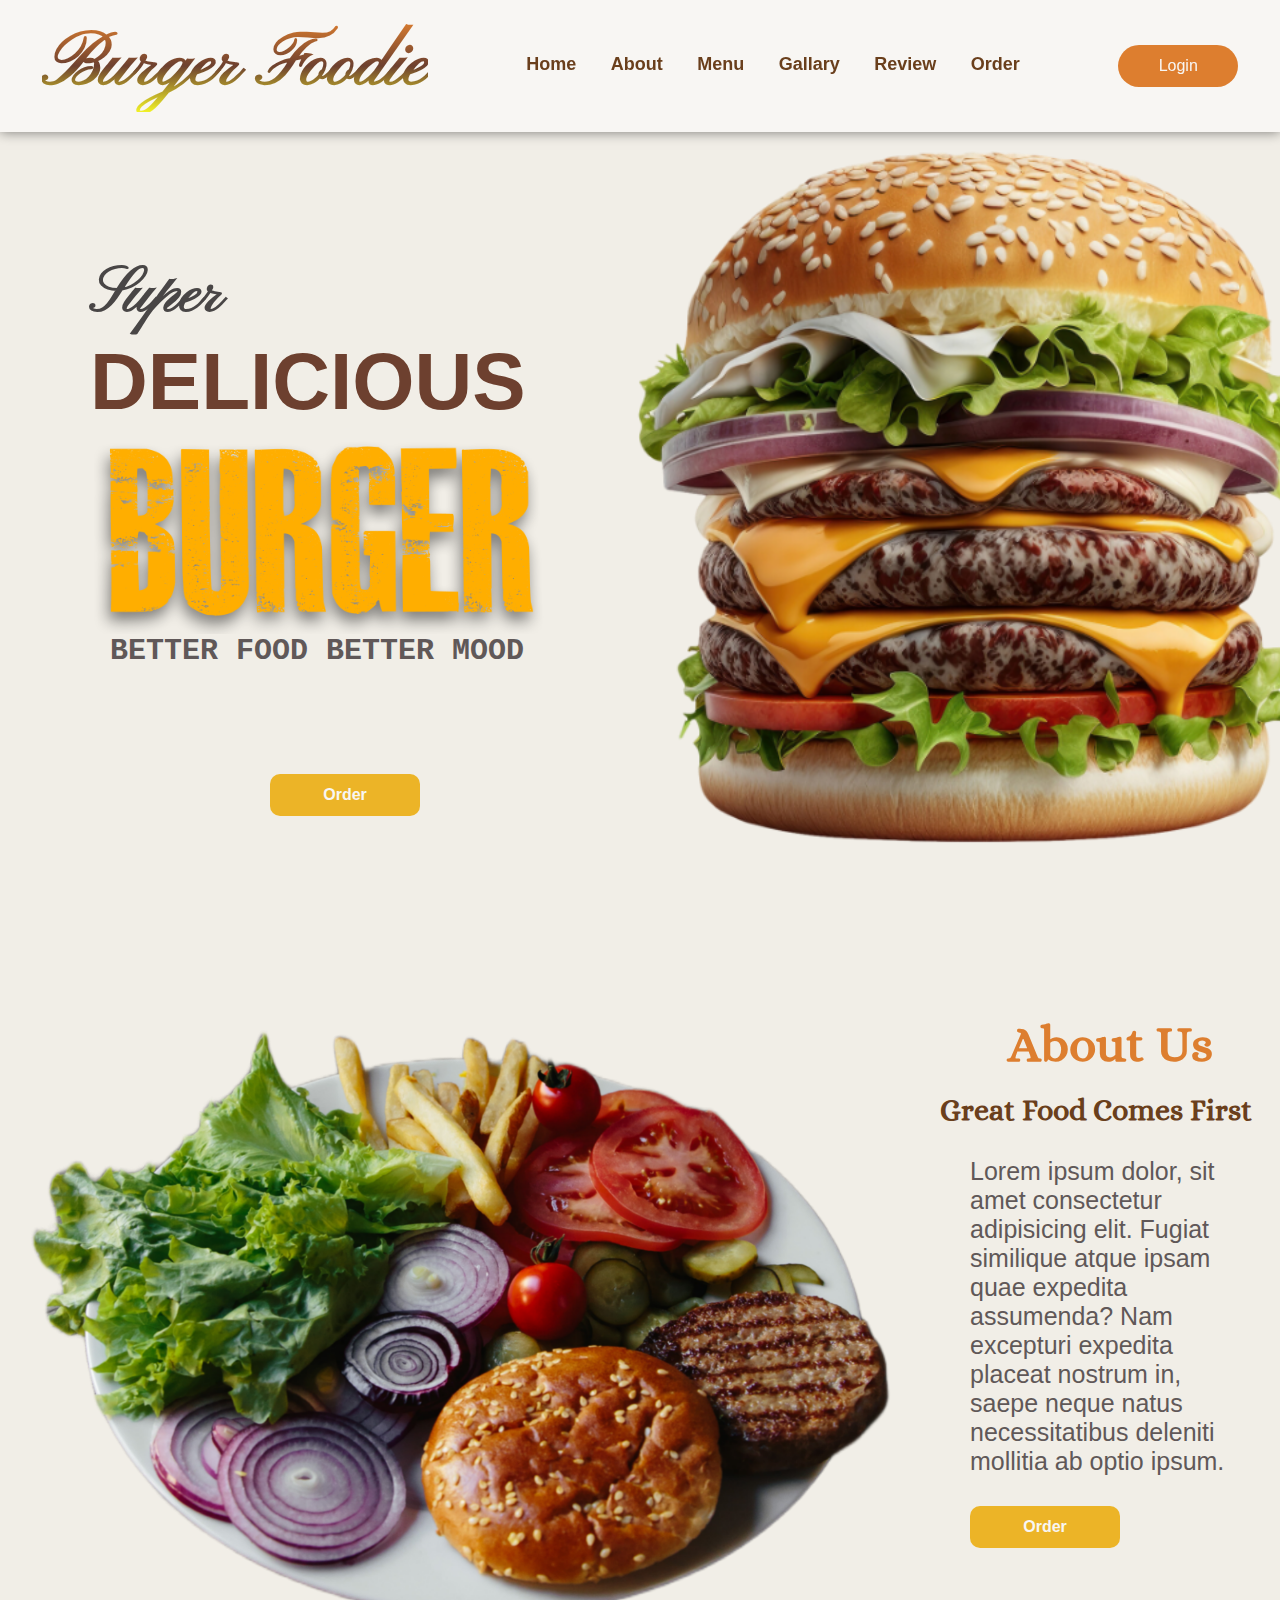
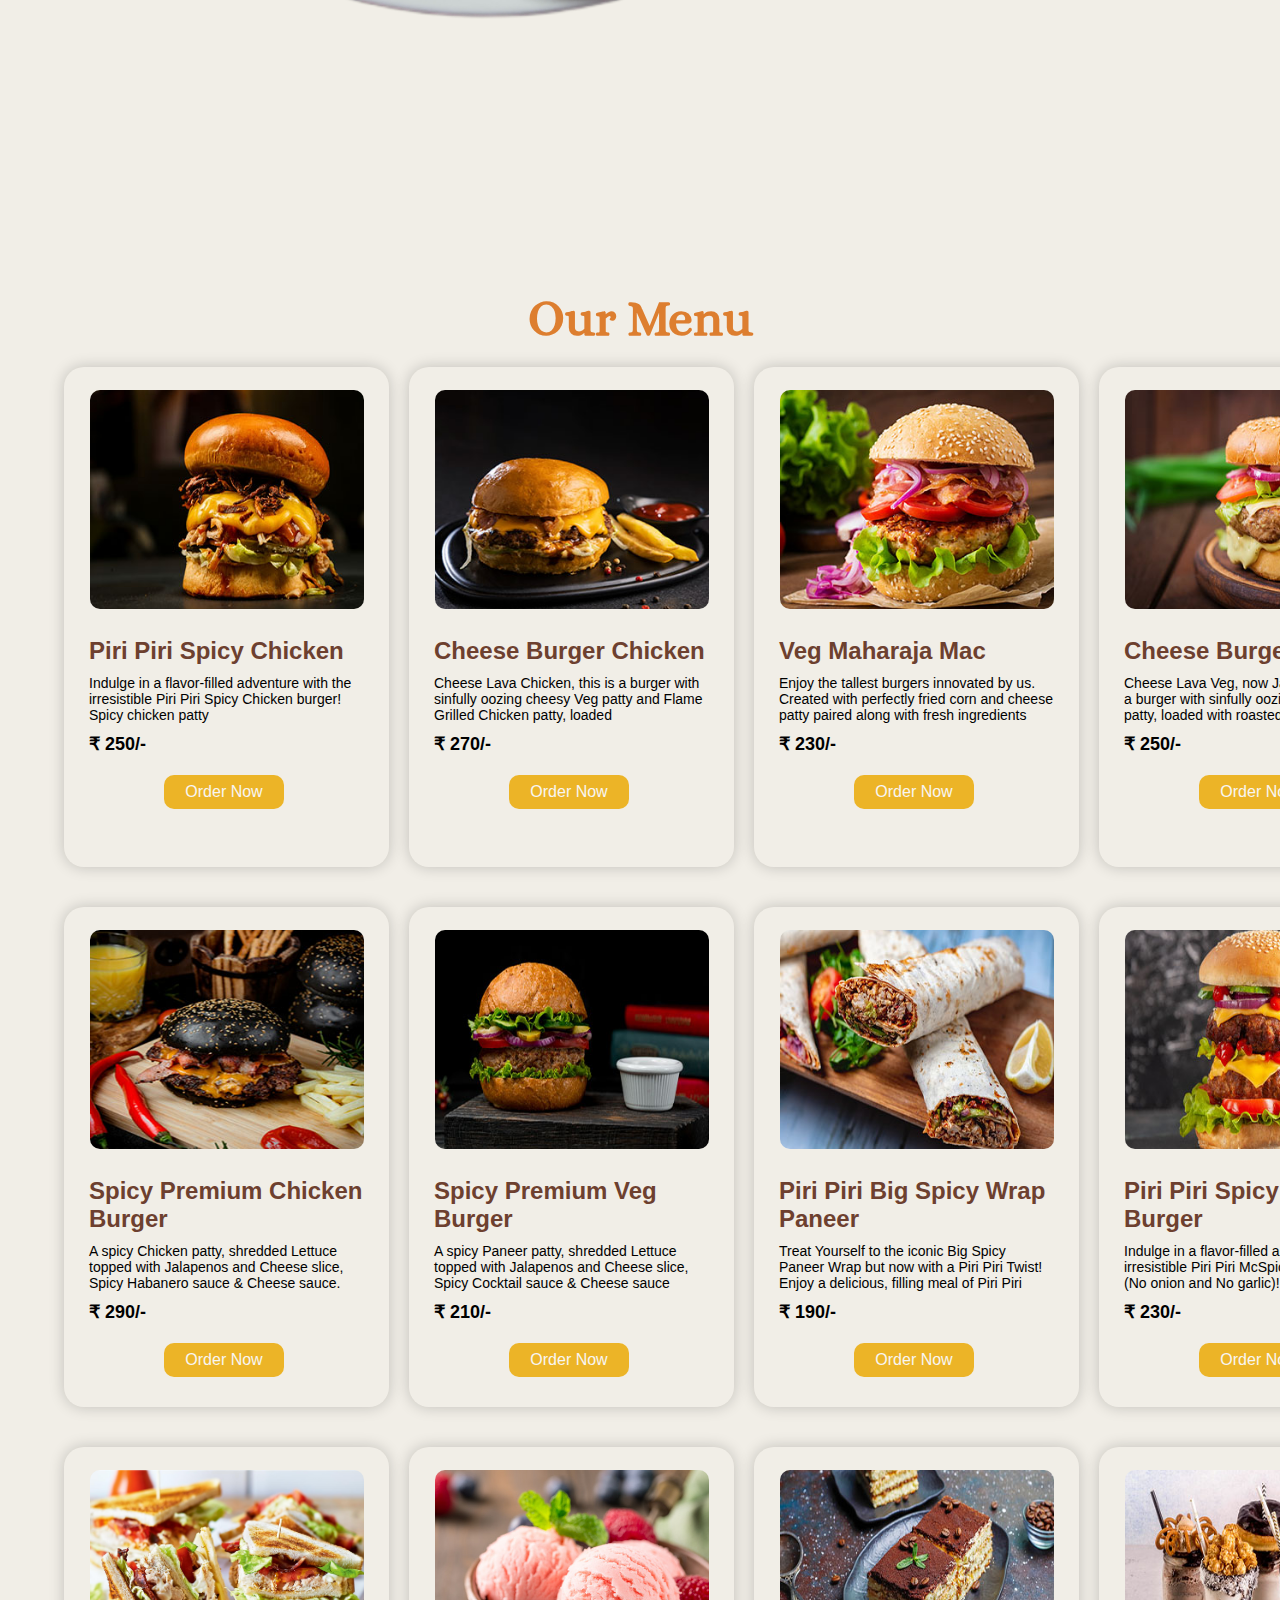
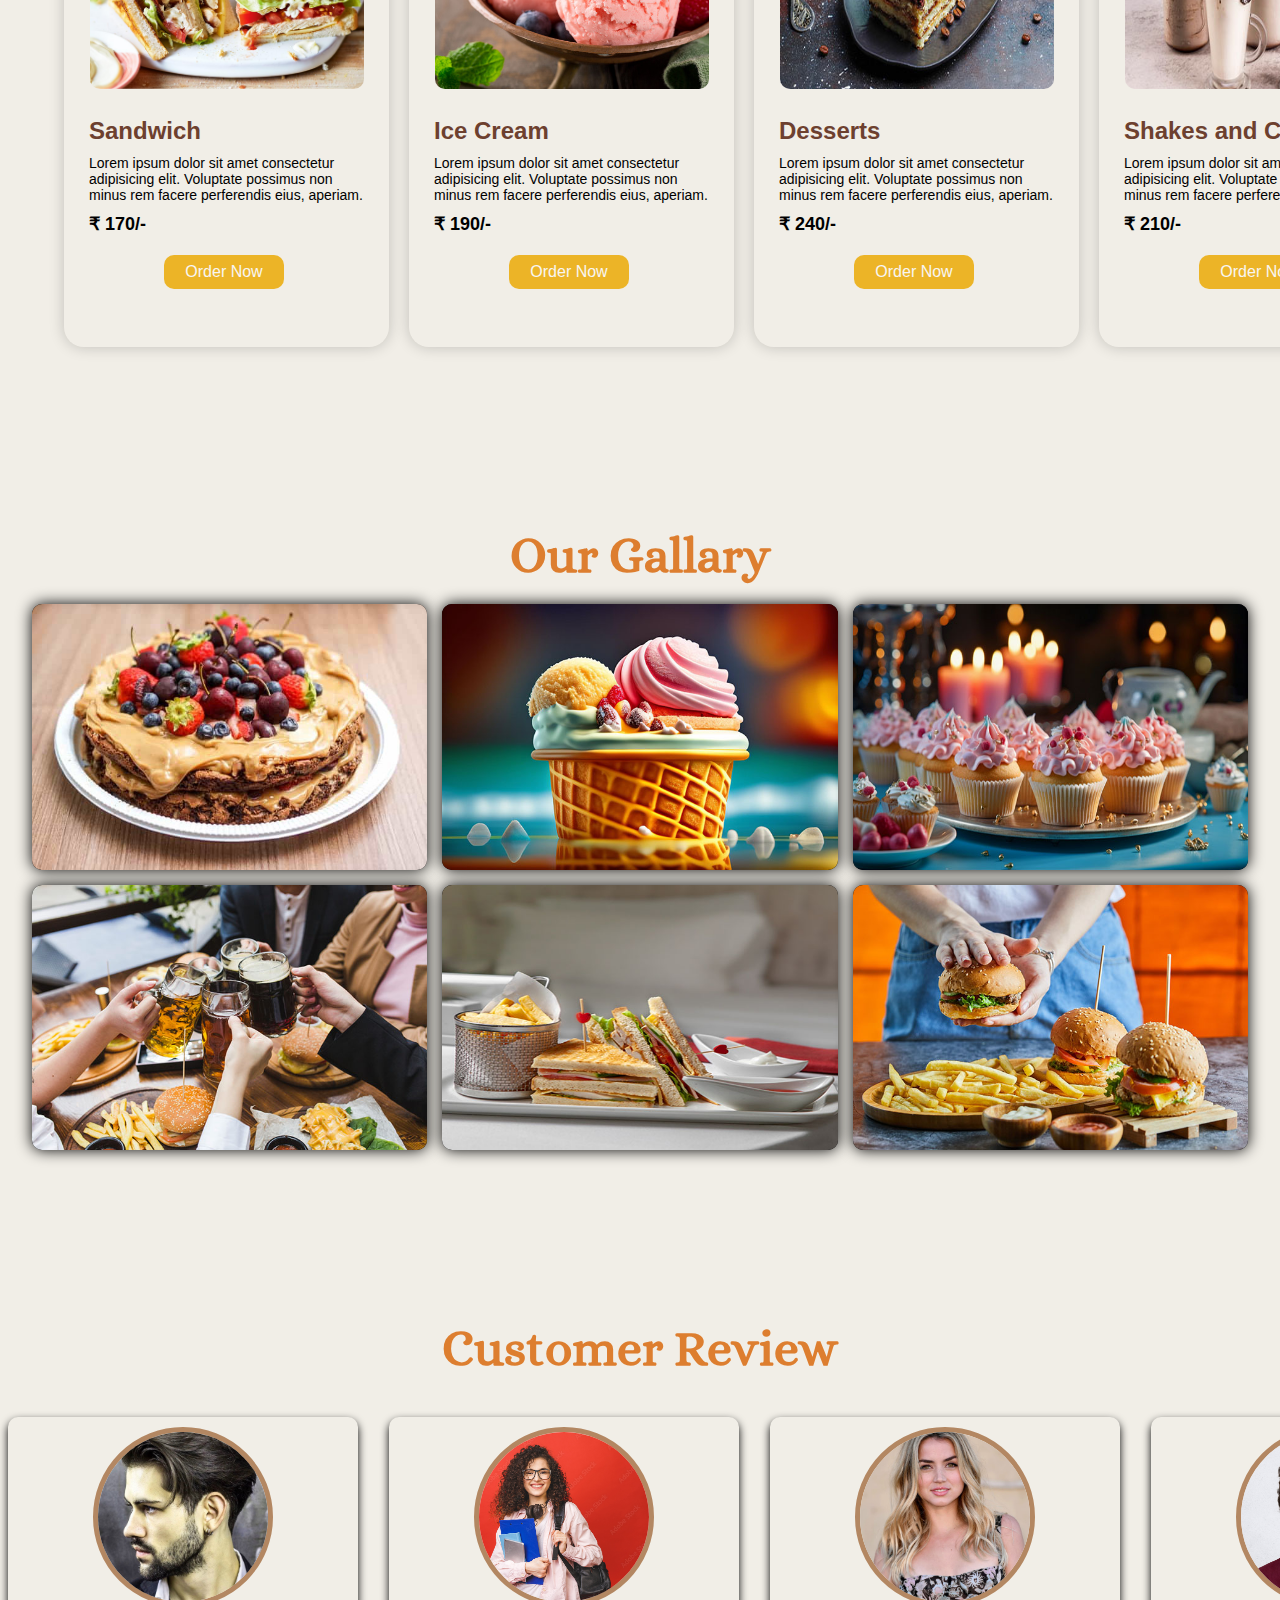
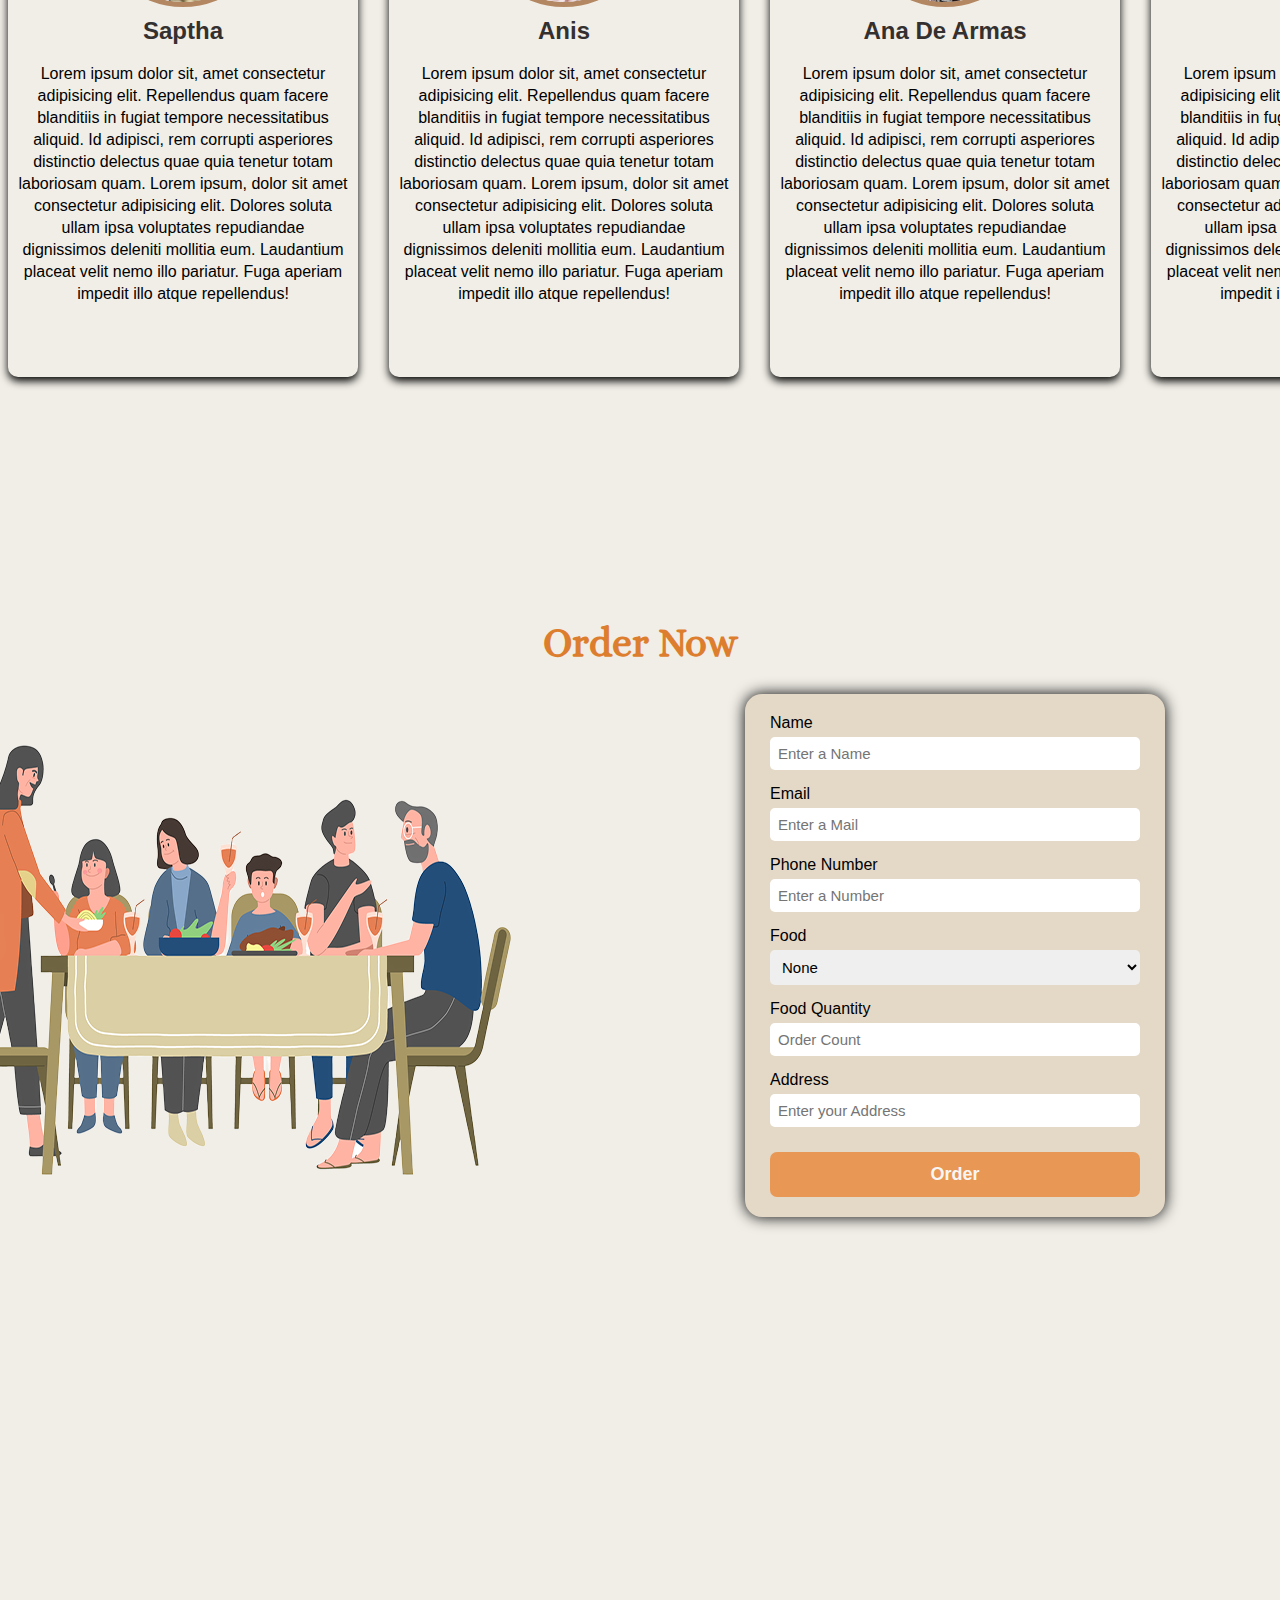
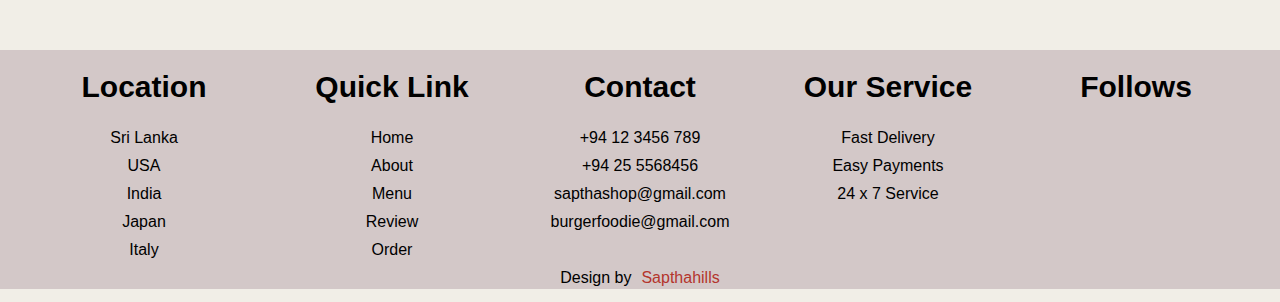
<file: index.html>
<!DOCTYPE html>
<html lang="en">
<head>
    <meta charset="UTF-8">
    <meta name="viewport" content="width=device-width, initial-scale=1.0">
    <link rel="stylesheet" href="https://cdnjs.cloudflare.com/ajax/libs/font-awesome/6.4.2/css/all.min.css" integrity="sha512-z3gLpd7yknf1YoNbCzqRKc4qyor8gaKU1qmn+CShxbuBusANI9QpRohGBreCFkKxLhei6S9CQXFEbbKuqLg0DA==" crossorigin="anonymous" referrerpolicy="no-referrer" />
   <link rel="stylesheet" href="style.css">
   <link rel=mask-icon color=teal href=https://cdn.jsdelivr.net/npm/@fortawesome/fontawesome-free@6/svgs/solid/rocket.svg>
   <link rel="icon" href="Assets/hamburger icon.png">
   
   <title>Burger Foodie</title>


</head>
<body>
    <section id="Home">
        <nav>
            <div class="logo">
                <h1>Burger Foodie</h1>
            </div>
            <ul>
                <li><a href="#Home">Home</a></li>
                <li><a href="#About">About</a></li>
                <li><a href="#Menu">Menu</a></li>
                <li><a href="#Gallary">Gallary</a></li>
                <li><a href="#Review">Review</a></li>
                <li><a href="#Order">Order</a></li>
            </ul>
            <div class="log_btn">
                <a href="login.html">Login</a>
                <i class="fa-solid fa-arrow-right-to-bracket"></i>
            </div>
        </nav>

        <div class="main">
          
            <div class="main_content">
                <div class="super">
                    <h1>Super <span >Delicious</span></h1>
                </div>
        
                <div class="burger">
                    <img src="Assets/burg name.png" >
                </div>
                <div class="solg">
                    <p>Better Food  Better Mood</p>
                </div>
            </div>

            <div class="image">
                <img src="Assets/wepik-export.png">
            </div>
           
        </div>
        <div class="main_btn">
            <a href="#Order">Order</a>
            <i class="fa-solid fa-angles-right"></i>
        </div>
    </section>

<!-- About -->

<div class="about" id="About">

    <div class="abt_main">
        <div class="image">
            <img src="Assets/IMG_20230804_160518.png">
        </div>
        
        <div class="abt_content">
            <h1>About Us</h1>
            <h2>Great Food Comes First</h2>
            <p>Lorem ipsum dolor, sit amet consectetur adipisicing elit. Fugiat similique atque ipsam quae expedita assumenda? Nam excepturi expedita placeat nostrum in, saepe neque natus necessitatibus deleniti mollitia ab optio ipsum.</p>
        
        <div class="abt_btn">
            <a href="#Order">Order</a>
            <i class="fa-solid fa-angles-right"></i>
        </div>
    </div>

    </div>
</div>

<!-- MENU -->
<div class="menu" id="Menu">
    <h1>Our Menu</h1>
    <div class="menu_pack">
        
    <div class="menu_card">
        <div class="menu_img">
            <img src="Assets/piri piri burger2.jpg" alt="">
        </div>
        <div class="menu_content">
            <h2>Piri Piri Spicy Chicken</h2>
            <p>Indulge in a flavor-filled adventure with the irresistible Piri Piri Spicy Chicken burger! Spicy chicken patty</p>
            <h3>&#x20b9 250/-</h3>
            <div class="menu_btn">
                <a href="#Order">Order Now</a>
            </div>
        </div>
    </div>


    <div class="menu_card">
        <div class="menu_img">
            <img src="Assets/cheese burger1.jpg" alt="">
        </div>
        <div class="menu_content">
            <h2>Cheese Burger Chicken</h2>
            <p>Cheese Lava Chicken, this is a burger with sinfully oozing cheesy Veg patty and Flame Grilled Chicken patty, loaded </p>
            <h3>&#x20b9 270/-</h3>
            <div class="menu_btn">
                <a href="#Order">Order Now</a>
            </div>
        </div>
    </div>


    <div class="menu_card">
        <div class="menu_img">
            <img src="Assets/veg magaraja.jpg" alt="">
        </div>
        <div class="menu_content">
            <h2>Veg Maharaja Mac</h2>
            <p>Enjoy the tallest burgers innovated by us. Created with perfectly fried corn and cheese patty paired along with fresh ingredients </p>
            <h3>&#x20b9 230/-</h3>
            <div class="menu_btn">
                <a href="#Order">Order Now</a>
            </div>
        </div>
    </div>


    <div class="menu_card">
        <div class="menu_img">
            <img src="Assets/veg cheese.jpg" alt="">
        </div>
        <div class="menu_content">
            <h2>Cheese Burger Veg</h2>
            <p> Cheese Lava Veg, now Jain Friendly, this is a burger with sinfully oozing cheesy veg patty, loaded with roasted chipotle sauce</p>
            <h3>&#x20b9 250/-</h3>
            <div class="menu_btn">
                <a href="#Order">Order Now</a>
            </div>
        </div>
    </div>


    <div class="menu_card">
        <div class="menu_img">
            <img src="Assets/premium spicy.jpg" alt="">
        </div>
        <div class="menu_content">
            <h2>Spicy Premium Chicken Burger</h2>
            <p>A spicy Chicken patty, shredded Lettuce topped with Jalapenos and Cheese slice, Spicy Habanero sauce & Cheese sauce.</p>
            <h3>&#x20b9 290/-</h3>
            <div class="menu_btn">
                <a href="#Order">Order Now</a>
            </div>
        </div>
    </div>


    <div class="menu_card">
        <div class="menu_img">
            <img src="Assets/premium veg spicy.jpg" alt="">
        </div>
        <div class="menu_content">
            <h2>Spicy Premium Veg Burger</h2>
            <p>A spicy Paneer patty, shredded Lettuce topped with Jalapenos and Cheese slice, Spicy Cocktail sauce & Cheese sauce</p>
            <h3>&#x20b9 210/-</h3>
            <div class="menu_btn">
                <a href="#Order">Order Now</a>
            </div>
        </div>
    </div>

    <div class="menu_card">
        <div class="menu_img">
            <img src="Assets/spicy wrap.jpg" alt="">
        </div>
        <div class="menu_content">
            <h2>Piri Piri Big Spicy Wrap Paneer</h2>
            <p>Treat Yourself to the iconic Big Spicy Paneer Wrap but now with a Piri Piri Twist! Enjoy a delicious, filling meal of Piri Piri</p>
            <h3>&#x20b9 190/-</h3>
            <div class="menu_btn">
                <a href="#Order">Order Now</a>
            </div>
        </div>
    </div>

    <div class="menu_card">
        <div class="menu_img">
            <img src="Assets/big spisy.jpg" alt="">
        </div>
        <div class="menu_content">
            <h2>Piri Piri Spicy Paneer Burger</h2>
            <p>Indulge in a flavor-filled adventure with the irresistible Piri Piri McSpicy Paneer burger (No onion and No garlic)! Enjoy a delicious</p>
            <h3>&#x20b9 230/-</h3>
            <div class="menu_btn">
                <a href="#Order">Order Now</a>
            </div>
        </div>
    </div>

   
    <div class="menu_card">
        <div class="menu_img">
            <img src="Assets/sandwich.jpg" alt="">
        </div>
        <div class="menu_content">
            <h2>Sandwich</h2>
            <p>Lorem ipsum dolor sit amet consectetur adipisicing elit. Voluptate possimus non minus rem facere perferendis eius, aperiam.</p>
            <h3>&#x20b9 170/-</h3>
            <div class="menu_btn">
                <a href="#Order">Order Now</a>
            </div>
        </div>
    </div>

     
    <div class="menu_card">
        <div class="menu_img">
            <img src="Assets/ice_cream.jpg" alt="">
        </div>
        <div class="menu_content">
            <h2>Ice Cream</h2>
            <p>Lorem ipsum dolor sit amet consectetur adipisicing elit. Voluptate possimus non minus rem facere perferendis eius, aperiam.</p>
            <h3>&#x20b9 190/-</h3>
            <div class="menu_btn">
                <a href="#Order">Order Now</a>
            </div>
        </div>
    </div>

     
    <div class="menu_card">
        <div class="menu_img">
            <img src="Assets/desserts1.jpg" alt="">
        </div>
        <div class="menu_content">
            <h2>Desserts</h2>
            <p>Lorem ipsum dolor sit amet consectetur adipisicing elit. Voluptate possimus non minus rem facere perferendis eius, aperiam.</p>
            <h3>&#x20b9 240/-</h3>
            <div class="menu_btn">
                <a href="#Order">Order Now</a>
            </div>
        </div>
    </div>

     
    <div class="menu_card">
        <div class="menu_img">
            <img src="Assets/shakes.jpg" alt="">
        </div>
        <div class="menu_content">
            <h2>Shakes and Coolers</h2>
            <p>Lorem ipsum dolor sit amet consectetur adipisicing elit. Voluptate possimus non minus rem facere perferendis eius, aperiam.</p>
            <h3>&#x20b9 210/-</h3>
            <div class="menu_btn">
                <a href="#Order">Order Now</a>
            </div>
        </div>
    </div>
</div>
</div>


<!-- Gallary -->

<div class="gallary" id="Gallary">
    <h1>Our Gallary</h1>
    <div class="gal_pack">

        <div class="gal_img">
            <img src="Assets/gallary_6.jpg" alt="">
            <h3>Fruit Cheese</h3>
            <p>Lorem ipsum dolor sit amet consectetur adipisicing elit. Ipsa, suscipit!</p>
        </div>

        <div class="gal_img">
            <img src="Assets/ice_cream gallary.jpg" alt="">
            <h3>Ice Cream</h3>
            <p>Lorem ipsum dolor sit amet consectetur adipisicing elit. Ipsa, suscipit!</p>
        </div>

        <div class="gal_img">
            <img src="Assets/cupcake_gallary.jpg" alt="">
            <h3>Cup Cake</h3>
            <p>Lorem ipsum dolor sit amet consectetur adipisicing elit. Ipsa, suscipit!</p>
        </div>

        <div class="gal_img">
            <img src="Assets/juice_gallery.jpg" alt="">
            <h3>Juice</h3>
            <p>Lorem ipsum dolor sit amet consectetur adipisicing elit. Ipsa, suscipit!</p>
        </div>

        <div class="gal_img">
            <img src="Assets/sandwich._gallery.jpg" alt="">
            <h3>Sandwich</h3>
            <p>Lorem ipsum dolor sit amet consectetur adipisicing elit. Ipsa, suscipit!</p>
        </div>

        <div class="gal_img">
            <img src="Assets/burger_gallary.jpg" alt="">
            <h3>Burger</h3>
            <p>Lorem ipsum dolor sit amet consectetur adipisicing elit. Ipsa, suscipit!</p>
        </div>

    </div>
</div>

<!-- Review -->


<div class="review" id="Review">
    <h1>Customer Review</h1>
    <div class="rev_pack">

        <div class="rev_card">
            <div class="rev_img">
                <img src="Assets/review_2.png" alt="">
            </div>
            <div class="rev_content">
                <h2 class="name">Saptha</h2>
                
                <div class="rev_icon">
                    <i class="fa-solid fa-star"></i>
                    <i class="fa-solid fa-star"></i>
                    <i class="fa-solid fa-star"></i>
                    <i class="fa-solid fa-star"></i>
                    <i class="fa-solid fa-star"></i>
                </div>

                <div class="rev_social">
                    <a href="https://www.facebook.com/"><i class="fa-brands fa-facebook-f"></i></a>
                    <a href="https://www.instagram.com/accounts/login/?next=https%3A%2F%2Faccountscenter.instagram.com%2F%3F__coig_login%3D1"><i class="fa-brands fa-instagram"></i></a>
                    <a href="https://twitter.com/?lang=en-in"><i class="fa-brands fa-twitter"></i></a>
                    <a href="https://www.linkedin.com/home?original_referer=https%3A%2F%2Fwww.linkedin.com%2Ffeed%2F"><i class="fa-brands fa-linkedin-in"></i></a>
                </div>

                <p>
                    Lorem ipsum dolor sit, amet consectetur adipisicing elit. Repellendus quam facere 
                    blanditiis in fugiat tempore necessitatibus aliquid. Id adipisci, rem corrupti 
                    asperiores distinctio delectus quae quia tenetur totam laboriosam quam. Lorem ipsum, 
                    dolor sit amet consectetur adipisicing elit. Dolores soluta ullam ipsa voluptates 
                    repudiandae dignissimos deleniti mollitia eum. Laudantium placeat velit nemo illo 
                    pariatur. Fuga aperiam impedit illo atque repellendus!
                </p>

            </div>
        </div>

        <div class="rev_card">
            <div class="rev_img">
                <img src="Assets/review3.jpg" alt="">
            </div>
            <div class="rev_content">
                <h2 class="name">Anis</h2>
                
                <div class="rev_icon">
                    <i class="fa-solid fa-star"></i>
                    <i class="fa-solid fa-star"></i>
                    <i class="fa-solid fa-star"></i>
                    <i class="fa-solid fa-star"></i>
                    <i class="fa-solid fa-star-half-stroke"></i>
                </div>
                <div class="rev_social">
                    <a href="https://www.facebook.com/"><i class="fa-brands fa-facebook-f"></i></a>
                    <a href="https://www.instagram.com/accounts/login/?next=https%3A%2F%2Faccountscenter.instagram.com%2F%3F__coig_login%3D1"><i class="fa-brands fa-instagram"></i></a>
                    <a href="https://twitter.com/?lang=en-in"><i class="fa-brands fa-twitter"></i></a>
                    <a href="https://www.linkedin.com/home?original_referer=https%3A%2F%2Fwww.linkedin.com%2Ffeed%2F"><i class="fa-brands fa-linkedin-in"></i></a>
                </div>

                <p>
                    Lorem ipsum dolor sit, amet consectetur adipisicing elit. Repellendus quam facere 
                    blanditiis in fugiat tempore necessitatibus aliquid. Id adipisci, rem corrupti 
                    asperiores distinctio delectus quae quia tenetur totam laboriosam quam. Lorem ipsum, 
                    dolor sit amet consectetur adipisicing elit. Dolores soluta ullam ipsa voluptates 
                    repudiandae dignissimos deleniti mollitia eum. Laudantium placeat velit nemo illo 
                    pariatur. Fuga aperiam impedit illo atque repellendus!
                </p>

            </div>
        </div>

        <div class="rev_card">
            <div class="rev_img">
                <img src="Assets/review4.jpg" alt="">
            </div>
            <div class="rev_content">
                <h2 class="name">Ana De Armas</h2>
                
                <div class="rev_icon">
                    <i class="fa-solid fa-star"></i>
                    <i class="fa-solid fa-star"></i>
                    <i class="fa-solid fa-star"></i>
                    <i class="fa-solid fa-star"></i>
                    <i class="fa-solid fa-star-half-stroke"></i>
                </div>

                <div class="rev_social">
                    <a href="https://www.facebook.com/"><i class="fa-brands fa-facebook-f"></i></a>
                    <a href="https://www.instagram.com/accounts/login/?next=https%3A%2F%2Faccountscenter.instagram.com%2F%3F__coig_login%3D1"><i class="fa-brands fa-instagram"></i></a>
                    <a href="https://twitter.com/?lang=en-in"><i class="fa-brands fa-twitter"></i></a>
                    <a href="https://www.linkedin.com/home?original_referer=https%3A%2F%2Fwww.linkedin.com%2Ffeed%2F"><i class="fa-brands fa-linkedin-in"></i></a>
                </div>

                <p>
                    Lorem ipsum dolor sit, amet consectetur adipisicing elit. Repellendus quam facere 
                    blanditiis in fugiat tempore necessitatibus aliquid. Id adipisci, rem corrupti 
                    asperiores distinctio delectus quae quia tenetur totam laboriosam quam. Lorem ipsum, 
                    dolor sit amet consectetur adipisicing elit. Dolores soluta ullam ipsa voluptates 
                    repudiandae dignissimos deleniti mollitia eum. Laudantium placeat velit nemo illo 
                    pariatur. Fuga aperiam impedit illo atque repellendus!
                </p>

            </div>
        </div>

        <div class="rev_card">
            <div class="rev_img">
                <img src="Assets/revview5.jpg" alt="">
            </div>
            <div class="rev_content">
                <h2 class="name">John</h2>
                
                <div class="rev_icon">
                    <i class="fa-solid fa-star"></i>
                    <i class="fa-solid fa-star"></i>
                    <i class="fa-solid fa-star"></i>
                    <i class="fa-solid fa-star"></i>
                    <i class="fa-solid fa-star-half-stroke"></i>
                </div>

                <div class="rev_social">
                    <a href="https://www.facebook.com/"><i class="fa-brands fa-facebook-f"></i></a>
                    <a href="https://www.instagram.com/accounts/login/?next=https%3A%2F%2Faccountscenter.instagram.com%2F%3F__coig_login%3D1"><i class="fa-brands fa-instagram"></i></a>
                    <a href="https://twitter.com/?lang=en-in"><i class="fa-brands fa-twitter"></i></a>
                    <a href="https://www.linkedin.com/home?original_referer=https%3A%2F%2Fwww.linkedin.com%2Ffeed%2F"><i class="fa-brands fa-linkedin-in"></i></a>
                </div>

                <p>
                    Lorem ipsum dolor sit, amet consectetur adipisicing elit. Repellendus quam facere 
                    blanditiis in fugiat tempore necessitatibus aliquid. Id adipisci, rem corrupti 
                    asperiores distinctio delectus quae quia tenetur totam laboriosam quam. Lorem ipsum, 
                    dolor sit amet consectetur adipisicing elit. Dolores soluta ullam ipsa voluptates 
                    repudiandae dignissimos deleniti mollitia eum. Laudantium placeat velit nemo illo 
                    pariatur. Fuga aperiam impedit illo atque repellendus!
                </p>

            </div>
        </div>

    </div>
</div>


<!-- ORDER -->


<div class="order" id="Order">
    <h1>Order Now</h1>
<div class="order_pack">
    <div class="order_img">
        <img src="Assets/order picsart.png" alt="">
    </div>
    <div class="form_pack">
    <form action="">
        <label for="name">Name</label>
        <input type="text" id="name" placeholder="Enter a Name" required>
       
        <label for="email">Email</label>
        <input type="email" id="email" placeholder="Enter a Mail" required>
       
        <label for="number">Phone Number</label>
        <input type="number" id="number" placeholder="Enter a Number" required>
        
        
        <label for="food">Food</label>
       <select name="food" id="food" required>
        <option value="">None</option>
        <option value="">Piri Piri Spicy Chicken</option>
        <option value="">Cheese Burger Chicken</option>
        <option value="">Veg Maharaja Mac</option>
        <option value="">Cheese Burger Veg</option>
        <option value="">Spicy Premium Chicken Burger</option>
        <option value="">Spicy Premium Veg Burger</option>
        <option value="">Piri Piri Big Spicy Wrap Paneer</option>
        <option value="">Piri Piri Spicy Paneer Burger</option>
        <option value="">Sandwich</option>
        <option value="">Ice Cream</option>
        <option value="">Desserts</option>
        <option value="">Shakes and Coolers</option>
       </select>

       <label for="quantity">Food Quantity</label>
        <input type="number" id="quantity" placeholder="Order Count" required>
        
        <label for="address">Address</label>
        <input type="text" id="address" placeholder="Enter your Address" required>
   
   
        <button type="submit">Order</button>
    </form>
</div>
</div>
</div>




<footer>
    <div class="footer_main">

        <div class="footer_tag">
            <h2>Location</h2>
            <p>Sri Lanka</p>
            <p>USA</p>
            <p>India</p>
            <p>Japan</p>
            <p>Italy</p>
        </div>

        <div class="footer_tag">
            <h2>Quick Link</h2>
            <div class="quick_link">
           <a href="#Home">Home</a>
           <a href="#About">About</a>
           <a href="#Menu">Menu</a>
           <a href="#Review">Review</a>
           <a href="#Order">Order</a>
        </div>
        </div>

        <div class="footer_tag">
            <h2>Contact</h2>
            <p>+94 12 3456 789</p>
            <p>+94 25 5568456</p>
            <p>sapthashop@gmail.com</p>
            <p>burgerfoodie@gmail.com</p>
        </div>

        <div class="footer_tag">
            <h2>Our Service</h2>
            <p>Fast Delivery</p>
            <p>Easy Payments</p>
            <p>24 x 7 Service</p>
        </div>

        <div class="footer_tag">
            <h2>Follows</h2>
            <a href="https://www.facebook.com/"><i class="fa-brands fa-facebook-f"></i></a>
                    <a href="https://www.instagram.com/accounts/login/?next=https%3A%2F%2Faccountscenter.instagram.com%2F%3F__coig_login%3D1"><i class="fa-brands fa-instagram"></i></a>
                    <a href="https://twitter.com/?lang=en-in"><i class="fa-brands fa-twitter"></i></a>
                    <a href="https://www.linkedin.com/home?original_referer=https%3A%2F%2Fwww.linkedin.com%2Ffeed%2F"><i class="fa-brands fa-linkedin-in"></i></a>
                </div>

    </div>

    <p class="end">Design by<span><i class="fa-solid fa-face-grin"></i><a href="https://github.com/Sapthahills?tab=repositories">Sapthahills</a> </span></p>

</footer>

</body>
</html>
</file>
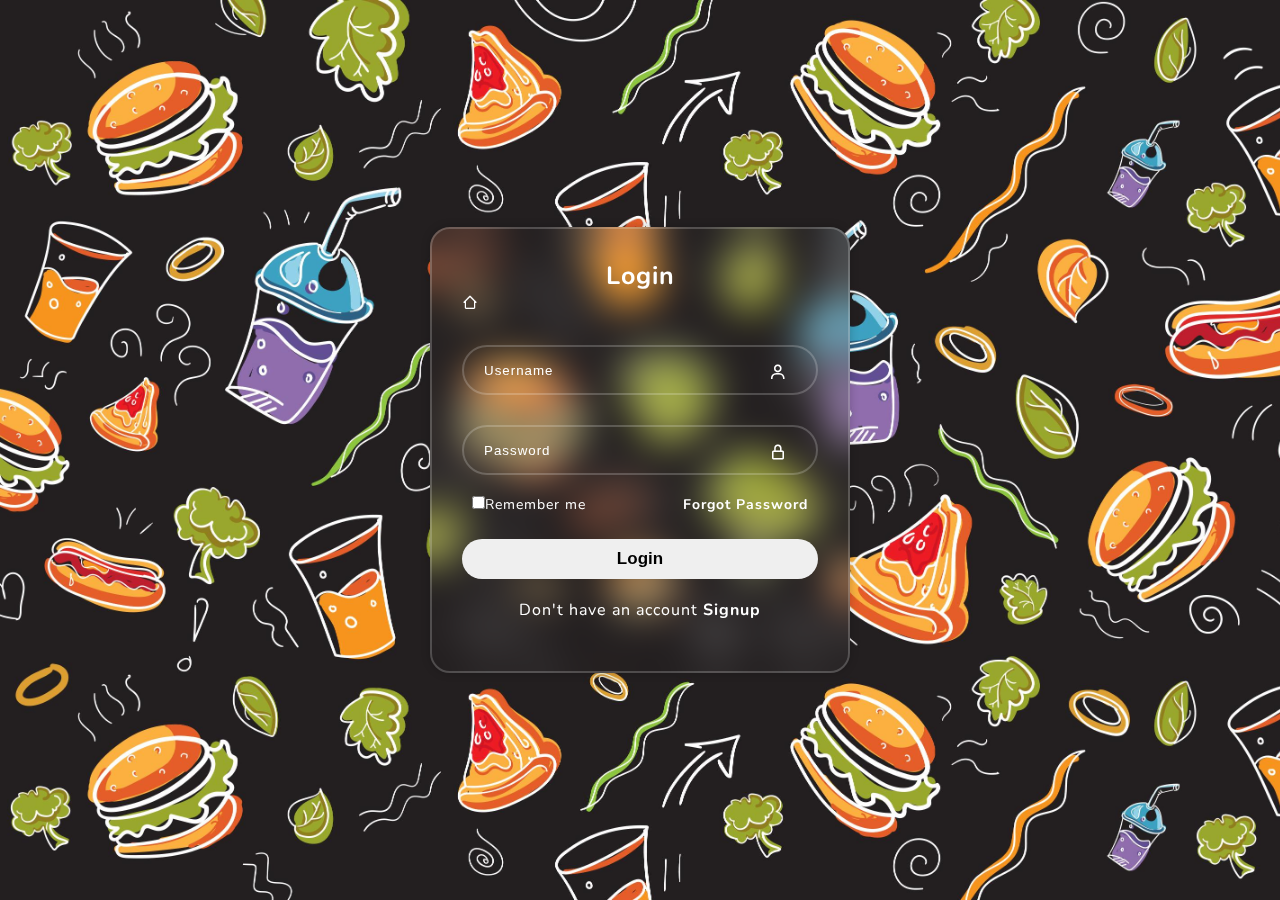
<file: login.html>
<!DOCTYPE html>
<html lang="en">
<head>
    <meta charset="UTF-8">
    <meta name="viewport" content="width=device-width, initial-scale=1.0">
    <title>Login</title>
    <link rel="stylesheet" href="login.css">
    <link href='https://unpkg.com/boxicons@2.1.4/css/boxicons.min.css' rel='stylesheet'>

</head>
<body>
    <div class="container">
        <header>
            <h2>Login</h2>
            <a href="index.html"><i class='bx bx-home-alt-2'></i>
            </a>
        </header>
        <div class="input-box">
            <input type="text" name="name" placeholder="Username" required>
            <i class='bx bx-user'></i>
        </div>
        <div class="input-box">
            <input type="password" name="password" placeholder="Password" required>
            <i class='bx bx-lock-alt'></i></div>
        <div class="checkbox-forget">
            <label for="checkbox">
                <input type="checkbox">Remember me
            </label>
            <a href="#">Forgot Password</a>
        </div>
        
        <div class="btn">
            <button type="submit"> Login</button>
        </div>
        <div class="signup">
            <p>Don't have an account <a href="signup.html">Signup</a></p>
        </div>
    </div>
</body>
</html>
</file>
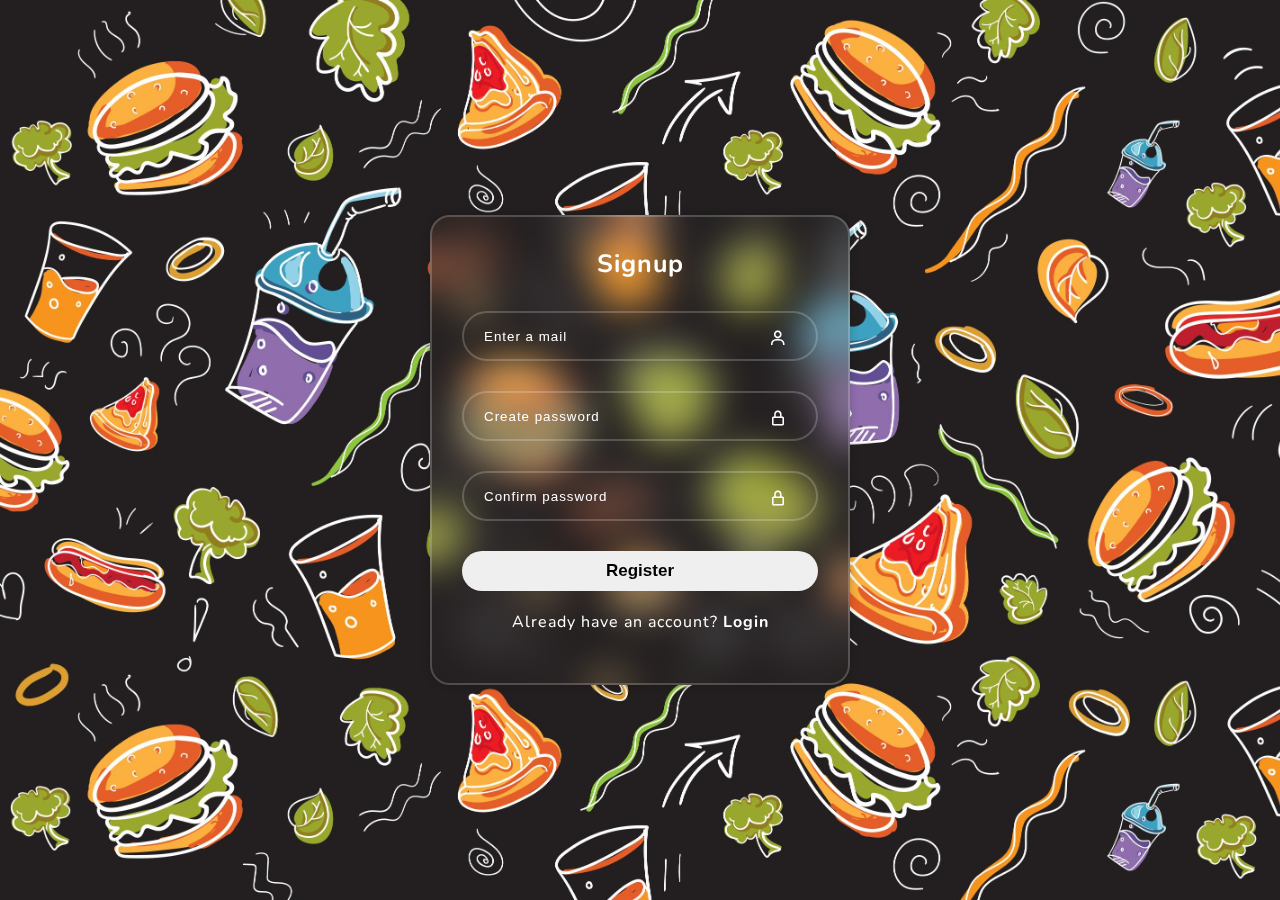
<file: signup.html>
<!DOCTYPE html>
<html lang="en">
<head>
    <meta charset="UTF-8">
    <meta name="viewport" content="width=device-width, initial-scale=1.0">
    <title>Signup</title>
    <link rel="stylesheet" href="login.css">
    <link href='https://unpkg.com/boxicons@2.1.4/css/boxicons.min.css' rel='stylesheet'>

</head>
<body>
    <div class="container">
        <header>
            <h2>Signup</h2>
        </header>
        <div class="input-box">
            <input type="text" name="name" placeholder="Enter a mail" required>
            <i class='bx bx-user'></i>
        </div>
        <div class="input-box">
            <input type="password" name="password" placeholder="Create password" required>
            <i class='bx bx-lock-alt'></i></div>
            <div class="input-box">
                <input type="password" name="cpassword" placeholder="Confirm password" required>
                <i class='bx bx-lock-alt'></i></div>
            
        
        <div class="btn">
            <button type="submit">Register</button>
        </div>
        <div class="signup">
            <p>Already have an account? <a href="login.html">Login</a></p>
        </div>
    </div>
</body>
</html>
</file>
<file: style.css>
@import url('https://fonts.googleapis.com/css2?family=Pinyon+Script&display=swap');
  @import url('https://fonts.googleapis.com/css2?family=Satisfy&display=swap');
  @import url('https://fonts.googleapis.com/css2?family=Alegreya+Sans+SC:wght@300&display=swap');
  @import url('https://fonts.googleapis.com/css2?family=Alice&display=swap');




*{
    margin: 0;
    padding: 0;
    box-sizing: border-box;
     scroll-behavior: smooth;
}

body{
    background-color: #F1EEE7;
}
.logo{
    font-family: 'Pinyon Script', cursive;
    font-size: 2.3rem;
    margin: 20px 0;
    cursor: pointer;

    background: -webkit-linear-gradient(#dd7e2f, #6d402f,rgb(241, 241, 39));
  -webkit-background-clip: text;
  -webkit-text-fill-color: transparent;
}
section{
    width: 100%;
    height: 100vh;
    font-family: sans-serif;
}
section nav{
    display: flex;
    justify-content: space-around;
    align-items: center;
    position: fixed;
    right: 0;
    left: 0;
    background-color: #F8F6F3;
    box-shadow: 0 0 12px rgba(0, 0, 0, .5);
    z-index: 100;

  
}
nav ul{
    list-style: none;
}
nav ul li{
    display: inline-block;
    margin: 0 15px;

}
nav li a{
    text-decoration: none;
    color: #6a3f1c;
    font-size: 18px;
    font-weight: 700;

}
nav li a::after{
    content: '';
    width: 0;
    height: 2.3px;
    background: orange;
    display: block;
    transition: .2s linear;
}
nav li a:hover::after{
    width: 100%;
}
nav li a:hover{
    color: orange;
}

nav .log_btn{
    width: 120px;
    background-color: #dd7e2f;
    font-family: sans-serif;
    padding: 12px 20px;
    text-align: center;
    border-radius: 25px;
    cursor: pointer;
    transition: .3s;
}
nav .log_btn a{
    text-decoration: none;
    color: #F8F6F3;
    font-weight: 540;
}
nav .log_btn i{
    transition: .3s;
}
nav .log_btn:hover{
    background-color:#6d402f;

}
nav .log_btn:hover i{
    transform: translateX(7px);
}




.main{
    display: flex;
    align-items: center;
    justify-content: space-around;
    position: relative;
    top: 120px;
    
}
.main .main_content{
    position: relative;
    top: -110px;
    left: 90px;
}
.main .main_content div{
    display: flex;

}
.main_content .super{
    font-family: 'Pinyon Script', cursive;
    color: rgb(73, 70, 70);
    font-size: 2rem;

}
.main_content .super span{
    font-family: Impact, Haettenschweiler, 'Arial Narrow Bold', sans-serif;
    font-weight: 550;
    color: #6d402f;

    font-size: 5rem;
    text-transform: uppercase;
    padding: 40px 0;

}
.main_content .burger{
    width: 440px;
    height: 200px;
    position: relative;

}
.main_content .solg p{
    font-family: 'Courier New', Courier, monospace;
    font-weight: 550;
    font-size: 30px;
    text-transform: uppercase;
    padding-left: 20px;
    color: rgb(96, 88, 88);
}


.main .image img{
    height: 100vh;
    position: relative;
    top: -70px;
    left: 90px;
    animation: shake-vibrate 4s linear infinite;
}

@keyframes shake-vibrate {
    0%, 100% {
      transform: translateX(0) translateY(0);
    }
    25% {
      transform: translateX(-3.5px) translateY(-3.5px);
    }
    50% {
      transform: translateX(3.5px) translateY(3.5px);
    }
    75% {
      transform: translateX(-3.5px) translateY(-3.5px);
    }
  }

section .main_btn{
    background: #ecb427;
    position: relative;
    left: 270px;
    bottom: 130px;
    width: 150px;
    cursor: pointer;
    padding: 12px 20px;
    text-align: center;
    border-radius: 10px;
    transition: .3s;

}
section .main_btn a{
    text-decoration: none;
    color: #F8F6F3;
    font-weight: 550;
}
section .main_btn i{
    color: #F8F6F3;
    font-weight: 550;
    transition: .3s;
}
section .main_btn:hover{
    background-color:#6d402f;
    
}
section .main_btn:hover i{
    transform: translateX(8px);
}




/* about */

.about{
    width: 100%;
    height: 100vh;

}
.abt_main{
    display: flex;
    align-items: center;
    justify-content: space-around;

}
.abt_main .image img{
    animation: shake 5s linear infinite;
   height: 80vh;
    position: relative;
    top: 70px;
    left: 0;
}
@keyframes shake {
    0%, 100% {
        transform: translateX(0);
      }
      25%, 75% {
        transform: translateX(-6px);
      }
      50% {
        transform: translateX(6px);
      }
    
}
.abt_content{
    font-family: 'Alice', serif;
    width: 100%;
    margin-top: 40px;
}

.abt_content h1{
    font-weight: 750;
    color: #dd7e2f;
    font-size: 50px;
    text-align: center;
    margin-bottom: 20px;

} 

.abt_content h2{
    font-weight: 600;
    color: #6a3f1c;
    font-size: 30px;
   
}  
.abt_content p{
    font-family: sans-serif;
    color: rgb(96, 88, 88);
    font-weight: 300;
    font-size: 25px;
    padding: 30px;
   
}
.abt_btn{
    font-family: sans-serif;
    background: #ecb427;
    width: 150px;
    padding: 12px 20px;
    border-radius: 10px;
    text-align: center;
    cursor: pointer;
    transition: .3s;
    margin-left: 30px;

}
.abt_btn a,i{
    text-decoration: none;
    color: #F8F6F3;
    font-weight: 570;
    
}
.abt_btn i{
    transition: .3s;
}
.abt_btn:hover{
    background-color:#6d402f;
    
}
.abt_btn:hover i{
    transform: translateX(8px);
}


/* menu */

.menu{
    width: 100%;
    padding: 70px 0;
}
.menu h1{
    display: flex;
    align-items: center;
    justify-content: center;
    font-family: 'Alice', serif;
    margin: 20px 0;
    font-weight: 750;
    color: #dd7e2f;
    font-size: 50px;
    position: relative;
 
}

.menu_pack{
    font-family: sans-serif;
    width: 90%;
    display: grid;
    margin: 0 auto;
    grid-template-columns: 1fr 1fr 1fr 1fr;
    grid-gap: 20px;

}

.menu_pack .menu_card{
    width: 325px;
    height: 500px;
    padding: 10px;
    margin-bottom: 20px;
    box-shadow: 0 0 15px rgba(0,0,0,.2);
    border-radius: 20px;
}
.menu_pack .menu_card .menu_img{
    width: 300px;
    height: 245px;
    margin: 0 auto;
    padding: 13px;
    overflow: hidden;
}

.menu_pack .menu_card .menu_img img{
    width: 100%;
    height: 100%;
    object-fit: cover;
    object-position: center;
    transition: 0.3s;
    border-radius: 10px;

}
.menu_pack .menu_card .menu_img:hover img{
    transform: scale(1.1);
}

.menu_card .menu_content{
    padding: 15px;
}
.menu_card .menu_content h2{
    color: #6d402f;
    font-weight: 720;
    margin-bottom: 10px;
}
.menu_card .menu_content p{
    font-size: 14px;
    margin-bottom: 10px;

}
.menu_card .menu_content h3{
    font-weight: 900;
    font-size: 18px;
}
.menu_card .menu_content .menu_btn{  
    font-family: sans-serif;
    background: #ecb427;
    width: 120px;
    padding: 8px 10px;
    border-radius: 10px;
    cursor: pointer;
    text-align: center;
    transition: .3s;
    margin-left: 75px;
    margin-top: 20px;
}

.menu_card .menu_content .menu_btn a{
    text-decoration: none;
    color: #F8F6F3;
}
.menu_card .menu_content .menu_btn:hover{
    background: #6d402f;
}



/* Gallary */


.gallary{
    width: 100%;
    padding: 70px 0;
   
}
.gallary h1{
    display: flex;
    align-items: center;
    justify-content: center;
    font-family: 'Alice', serif;
    font-weight: 750;
    color: #dd7e2f;
    font-size: 50px;
    margin: 20px 0;
    position: relative;
}

.gallary .gal_pack{
    display: grid;
    grid-template-columns: 1fr 1fr 1fr;
    grid-gap: 15px;
    width: 95%;
    margin: 10px auto;
}
.gal_pack .gal_img{
    display: flex;
    align-items: center;
    justify-content: center;
    background: black;
    border-radius: 10px;
    box-shadow: 0 0 15px rgba(0,0,0,6);


}
.gal_pack .gal_img img{
    width: 100%;
    transition: .3s;
    border-radius: 10px;

}
.gal_pack .gal_img:hover img{
    opacity: .4;

}
.gal_pack .gal_img h3{
    position: absolute;
    margin-bottom: 130px;
    color: #fac031;
    font-size: 36px;
    z-index: 5;
    opacity: 0;
    transition: 0.3s;
}
.gal_pack .gal_img p{
    font-family: sans-serif;
    position: absolute;
    width: 350px;
    color: #F8F6F3;
    text-align: center;
    z-index: 5;
    opacity: 0;
    transition: .3s;
}
.gal_pack .gal_img:hover h3{
    opacity: 1;
}
.gal_pack .gal_img:hover p{
    opacity: 1;
}

/* Review */

.review{
    width: 100%;
    height: 100vh;
    padding: 70px 0;
}
.review h1{
    display: flex;
    align-items: center;
    justify-content: center;
    font-family: 'Alice', serif;
    font-weight: 750;
    color: #dd7e2f;
    font-size: 50px;
    margin: 20px 0;
    padding-bottom: 20px;
    position: relative;
}
.review .rev_pack{
    display: grid;
    grid-template-columns: 1fr 1fr 1fr 1fr;
    grid-gap: 15px;
    width: 90%

}
.rev_pack .rev_card{
    width: 350px;
    height: 560px;
    padding: 10px;
    margin: 0 8px;
    margin-bottom: 20px;
    box-shadow: 0 4px 8px rgba(0,0,0, 1.1);
    border-radius: 10px;
}
.rev_pack .rev_card .rev_img{
    display: flex;
    align-items: center;
    justify-content: center;
    position: relative;
    transition: .3s;
}
.rev_pack .rev_card .rev_img img{
    width: 180px;
    height: 180px;
    object-fit: cover;
    object-position: center;
    border-radius: 50%;
    border: 5px solid #b38762;
}
.rev_pack .rev_card:hover .rev_img{
    transform: translateY(-40px);

}
.rev_pack .rev_card .rev_content{
    text-align: center;
}
.rev_pack .rev_card .rev_content .name{
    font-family: sans-serif;
    margin-top: 10px;
    color: #353030;
    transition: .3s;
}
.rev_pack .rev_card:hover .name{
    transform: translateY(-30px);
}
.rev_pack .rev_card .rev_content .rev_icon i{
    color: #fac031;
    transition: 0.3s;
    margin: 8px 0;
}
.rev_pack .rev_card:hover i{
    transform: translateY(-30px);
}

.rev_pack .rev_card .rev_content .rev_social i{
        cursor: pointer;
        font-size: 15px;
        margin: 0 1px;
        color: black;
        opacity: 0;
        transition: .3s;
    }

.rev_pack .rev_card .rev_content .rev_social a{
        text-decoration: none;
        letter-spacing: 8px;
    }

.rev_pack .rev_card:hover .rev_social i{
    opacity: 1;
    transform: translateY(-8px);

}
.rev_pack .rev_card .rev_content p{
    font-family: sans-serif;
    text-align: center;
    line-height: 22px;
    transition: 0.3s;
}

.review .rev_pack .rev_card:hover .rev_content p{
    margin-top: 5px;
}

/* Order */

.order{
    width: 100%;
    height: 100vh;
    padding: 60px 0;
}
.order h1{
    display: flex;
    align-items: center;
    justify-content: center;

    font-family: 'Alice', serif;
    font-weight: 750;
    color: #dd7e2f;
    font-size: 40px;
    padding-top: 10px;
    margin: 20px 0;
    position: relative;
}
.order .order_pack{
    display: flex;
    align-items: center;
    justify-content: center;
}
.order_pack .order_img{
    position: relative;
    left: -220px;
    top: -120px;
    width: 630px;
    height: 700px;
}

.order_pack form{
    display: grid;
    grid-template-columns: auto;
    grid-gap: 5px 10px;

    position: relative;
    top: -80px;
    width: 420px;
    padding: 20px 25px;
    border-radius: 17px;
    box-shadow: 0 0 15px rgba(0,0,0,6);
    font-family: sans-serif;
    background-color:#e4d9c7 ;

}

.order_pack form input, select{
    padding: 8px;
    margin-bottom: 10px;
    border-radius: 5px;
    border: none;
    font-size: 15px;
}

.order_pack form button{
    padding: 12px 20px;
    border-radius: 7px;
    border: none;
    font-size: 18px;
    text-align: center;
    margin-top: 10px;
    cursor: pointer;
    color: #F8F6F3;
    background: #e89754;
    font-weight: 550;
    transition: .3s;
}
.order_pack form button:hover{
    background: green;
}

/* footer */

footer{
    width: 100%;
    font-family: sans-serif;
}

footer .footer_main{
    display: grid;
    grid-template-columns: 1fr 1fr 1fr 1fr 1fr;
    background: #d3c8c8;
    padding: 20px;
    position: relative;
    top: 220px;
}

footer .footer_main .footer_tag{
    text-align: center;
}

footer .footer_main .footer_tag h2{
    color: #000;
    margin-bottom: 25px;
    font-size: 30px;
}

footer .footer_main .footer_tag .quick_link a{
    display: flex;
    align-items: center;
    justify-content: space-around;
    margin: 10px;
    transition: .3s;

}

footer .footer_main .footer_tag p,a{
    margin: 10px 0;
}
.footer_main .footer_tag a{
    text-decoration: none;
}

footer .footer_main .footer_tag a{
    margin: 0 5px;
    cursor: pointer;
    color: black;
}

footer .footer_main .footer_tag a:hover{
    color: #db6e25;
}
footer .footer_main .footer_tag i{
    transition: .3s;
    font-size: 18px;
}

footer .footer_main .footer_tag i:hover{
    color: #db6e25;
    transform: translateY(-7px);
}

footer .end {
    display: flex;
    align-items: center;
    justify-content: center;
    padding: 15px;
    margin-top: 5px;
    position: relative;
    bottom: -180px;
}
footer .end span a{
    text-decoration: none;}

footer .end span a{
    color: #b4352c;
    margin-left: 10px;
    cursor: pointer;
}
footer .end span a:hover{
    color: #421f89;
}




/* Responsive */

@media only screen and (max-width:376px) {
    .main .image{
       display: none;
    }
    .main .main_content{
        position: relative;
        top: 60px;
        left: 65%;
    }
    section .main_btn{
        position: relative;
        top: 220px;
        left: 85%;
    }

    .abt_main .image img{
        width: 320px;
       height: 50vh;
        position: relative;
        top: 30px;
        left: 180px;
    }
    .abt_content{
       position: relative;
       right: -200px;


    }
    .abt_content h1{
    font-size: 40px;
    }
    .abt_content h2{
        font-size: 20px;
    }

    .abt_content p{
        width: 480px; 
        font-size: 20px;
    }
    .menu{
        position: relative;
        top: -180px;
    }
    .menu h1{
        position: relative;
        left: 70%;
    }
    .menu_pack{
        width: 55%;
        grid-template-columns: 1fr 1fr;
        grid-gap: 20px;
    }


    .gallary .gal_pack{
        width: 80%;
        grid-template-columns: 1fr 1fr;
    }
    
    .gal_pack .gal_img img{
        width: 380px;
    }
    .gallary{
    position: relative;
    top: -160px;}

    .gallary h1{
        left: 70%;
    }
    .gal_pack .gal_img h3{
        font-size: 30px;
        text-align: center;
        width: 100%;
    }
    .review h1{
        font-size: 40px;
}
     .review .rev_pack{
        grid-template-columns: 1fr 1fr;
        margin-left: 40px;
    }

    .rev_pack .rev_card{
        position: relative;
    }

    .order_pack .order_img{
        display: none;
    }
    .order{
        position: relative;
        top: 720px;
        left: 70%;
    }
    .order .order_pack{
        position: relative;
        top: 80px;
    }

    footer{
        position: relative;
        top: 720px;
    }
    footer .footer_main{
        width: 860px;
    }
    footer .end{
        display: none;
    }

}
</file>
<file: login.css>
@import url('https://fonts.googleapis.com/css2?family=Nunito:wght@500&display=swap');


*{
    margin: 0;
    padding: 0;
    box-sizing: border-box;
}
html body{
    background-image: url(collapse.jpg);
    font-family: 'Nunito', sans-serif;
    width: 100%;
    min-height: 100vh;
    display: flex;
    justify-content: center;
    align-items: center;
    letter-spacing: 1px;
    background-repeat: no-repeat;
    background-size: cover;
}
.container{
    background: transparent;
    border: 2px solid rgba(255,255,255,.2);
    backdrop-filter: blur(20px);
    border-radius: 20px;
    box-shadow: 0 0 10px rgba(0,0,0,.2);
    width: 420px;
    color: #ffff;
    padding: 30px;
   
}
header h2{
    font-size: 25px;
    text-align: center;
}
.input-box{
    width: 100%;
    height: 50px;
    margin: 30px 0;
    position: relative;
  
}
.input-box input{
    width: 100%;
    height: 100%;
    border: none;
    outline: none;
    border: 2px solid rgba(255,255,255,.2);
    border-radius: 40px;
    background: transparent;
    color: #ffff;
    padding: 20px;
    letter-spacing: 1px;
}
.input-box input::placeholder{
    color: white;
}
.input-box i{
    position: absolute;
    right: 30px;
    top: 50%;
    transform: translateY(-50);
    font-size: 18px;
    margin-top: -7px;
}
.checkbox-forget{
    display: flex;
    justify-content: space-between;
    font-size: 14px;
   margin-top: -15px;
   margin-bottom: 20px;
   padding: 5px 10px;
}
.container .btn button{
    width: 100%;
    height: 40px;
    border-radius: 40px;
    border: none;
    outline: none;
    font-size: 17px;
    font-weight: bold;
    text-align: center;
    cursor: pointer;
  
}
.signup{
    margin: 20px;
    text-align: center;
}
.container a{
    text-decoration: none;
    color: #ffff;
    font-weight: bold;
}
.container a:hover{
    text-decoration: underline;
}
</file>
